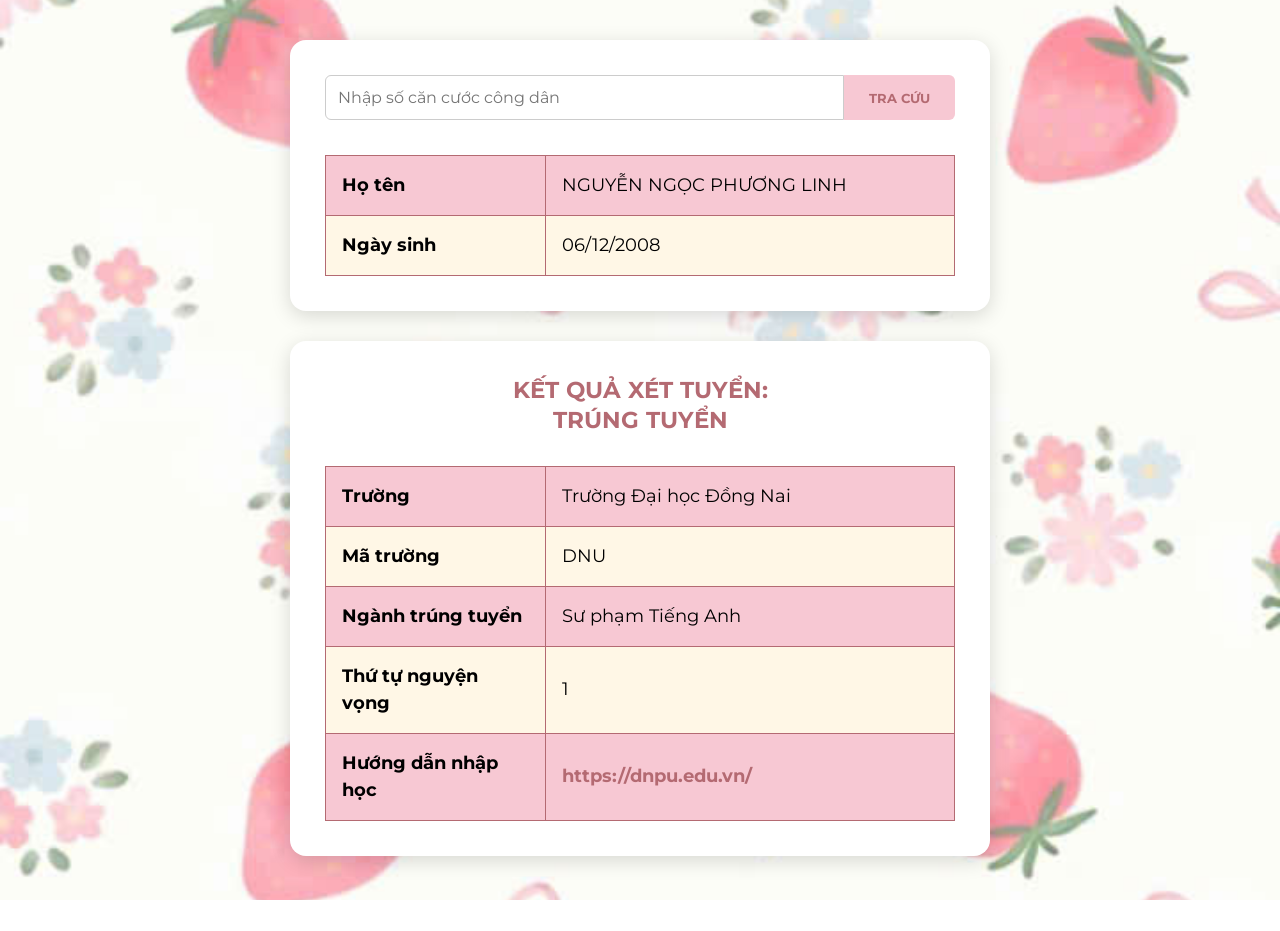
<file: index.html>
<!DOCTYPE html>
<html lang="vi">

<head>
    <meta charset="UTF-8">
    <meta name="viewport" content="width=device-width, initial-scale=1.0">
    <title>Web tự xét tuyển</title>
    <link rel="stylesheet" href="style.css">
</head>

<body>

    <!-- Ô tra cứu -->
    <div class="page search-section">
        <div class="search-box">
            <input type="text" placeholder="Nhập số căn cước công dân">
            <button>TRA CỨU</button>
        </div>

        <!-- Thông tin thí sinh -->
        <div class="info-box">
            <table class="info-table">
                <tr>
                    <th>Họ tên</th>
                    <td>NGUYỄN NGỌC PHƯƠNG LINH</td>
                </tr>

                <tr>
                    <th>Ngày sinh</th>
                    <td>06/12/2008</td>
                </tr>
            </table>
        </div>
    </div>


    <!-- Kết quả -->
    <div class="page result-section">

        <h1 class="result-title">
            KẾT QUẢ XÉT TUYỂN:<br>
            TRÚNG TUYỂN
        </h1>

        <!-- Thông tin trường -->
        <table class="result-table">
            <tr>
                <th>Trường</th>
                <td>Trường Đại học Đồng Nai</td>
            </tr>

            <tr>
                <th>Mã trường</th>
                <td>DNU</td>
            </tr>

            <tr>
                <th>Ngành trúng tuyển</th>
                <td>Sư phạm Tiếng Anh</td>
            </tr>

            <tr>
                <th>Thứ tự nguyện vọng</th>
                <td>1</td>
            </tr>

            <tr>
                <th>Hướng dẫn nhập học</th>
                <td>
                    <a href="https://dnpu.edu.vn/" target="_blank">
                        https://dnpu.edu.vn/
                    </a>
                </td>
            </tr>
        </table>

    </div>

</body>
</html>
</file>
<file: style.css>
@import url('https://fonts.googleapis.com/css2?family=Montserrat:wght@400;600;700&display=swap');

:root {
    --main-color: #75909C;
    --light-color: #DEE6E9;
    --text-color: #444;
    --background: #f5f5f5;
}

* {
    box-sizing: border-box;
    margin: 0;
    padding: 0;
}

body {
    font-family: "Montserrat", sans-serif;
    background-image: url("bg.jpg");
    background-size: cover;
    background-position: center;
    background-attachment: fixed;
    padding: 40px 20px;
    line-height: 1.5;
}


/* =========================
   KHUNG CHÍNH
========================= */

.page {
    max-width: 700px;
    margin: 0 auto 35px;
    background-color: white;
    padding: 35px;
    border-radius: 16px;
    box-shadow: 0 5px 20px rgba(0, 0, 0, 0.15);
}


/* =========================
   Ô TRA CỨU
========================= */

.search-section {
    margin-bottom: 30px;
}

.search-box {
    display: flex;
    justify-content: flex-end;
    margin-bottom: 35px;
}

.search-box input {
    padding: 12px;
    border: 1px solid #ccc;
    border-radius: 6px 0 0 6px;
    font-size: 16px;
    font-family: "Montserrat", sans-serif;
    flex: 1;
}

.search-box button {
    padding: 12px 25px;
    border: none;
    border-radius: 0 6px 6px 0;
    background-color: #F7C8D3;
    color: #B46A72;
    font-weight: bold;
    cursor: pointer;
    font-family: "Montserrat", sans-serif;
}

.search-box button:hover {
    background-color: #B46A72;
    color: white;
}


/* =========================
   BẢNG
========================= */

table {
    width: 100%;
    border-collapse: collapse;
    font-size: 18px;
}

th,
td {
    border: 1px solid #B46A72;
    padding: 16px;
}

th {
    width: 35%;
    text-align: left;
}

table tr:nth-child(even) {
    background-color: #FFF7E6;
}

table tr:nth-child(odd) {
    background-color: #F7C8D3;
}


/* =========================
   KẾT QUẢ
========================= */

.result-section {
    margin-top: 30px;
}

.result-title {
    text-align: center;
    color: #B46A72;
    font-size: 23px;
    line-height: 1.3;
    margin: 0 0 30px;
}


/* =========================
   LINK
========================= */

.result-table a {
    color: #B46A72;
    font-weight: bold;
    text-decoration: none;
}

.result-table a:hover {
    color: #75909C;
    text-decoration: underline;
}


/* =========================
   ĐIỆN THOẠI
========================= */

@media (max-width: 600px) {

    body {
        padding: 20px 10px;
    }

    .page {
        padding: 20px 15px;
    }

    table {
        font-size: 16px;
    }

    th,
    td {
        padding: 12px;
    }

    .result-title {
        font-size: 22px;
    }

    .search-box {
        justify-content: center;
    }

    .search-box input {
        min-width: 0;
    }
}
</file>
